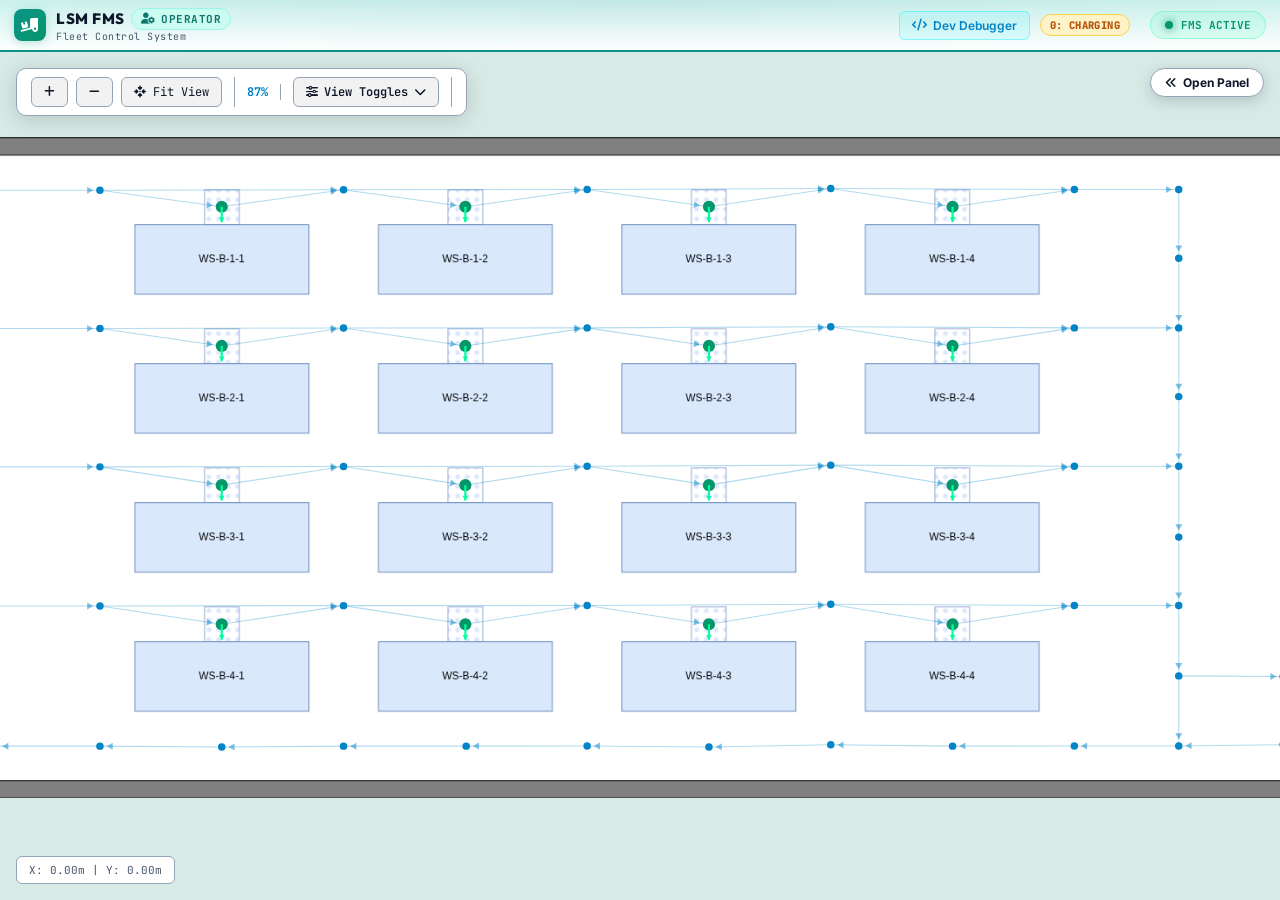
<file: lsm_ws/src/lsm_fms_web/web/index.html>
<!DOCTYPE html>
<html lang="ko" data-theme="light">
<head>
  <meta charset="UTF-8">
  <meta name="viewport" content="width=device-width, initial-scale=1.0">
  <meta http-equiv="Cache-Control" content="no-cache, no-store, must-revalidate">
  <title>LSM FMS Command Center | Topological Map & Calibration System</title>
  
  <!-- Fonts -->
  <link rel="preconnect" href="https://fonts.googleapis.com">
  <link rel="preconnect" href="https://fonts.gstatic.com" crossorigin>
  <link href="https://fonts.googleapis.com/css2?family=Inter:wght@400;500;600;700&family=JetBrains+Mono:wght@400;500;700;800&family=Outfit:wght@600;700;800;900&display=swap" rel="stylesheet">
  
  <!-- JS-YAML Parser (Local & Offline Capable) -->
  <script src="js/js-yaml.min.js"></script>
  <!-- FontAwesome Icons -->
  <link rel="stylesheet" href="https://cdnjs.cloudflare.com/ajax/libs/font-awesome/6.4.0/css/all.min.css">
  <!-- Stylesheet -->
  <link rel="stylesheet" href="css/style.css?v=1.1.0">
</head>
<body class="operator-mode">
  <div class="app-container operator-app">
    <!-- Header Navbar (Operator Mode: Teal Accent) -->
    <header class="navbar navbar-operator">
      <div class="brand">
        <div class="logo-icon"><i class="fa-solid fa-truck-ramp-box"></i></div>
        <div class="brand-info">
          <h1>
            LSM FMS
            <span class="mode-badge-operator"><i class="fa-solid fa-user-gear"></i> OPERATOR</span>
          </h1>
          <span class="subtitle">Fleet Control System</span>
        </div>
      </div>

      <div class="header-right">
        <!-- Developer View Button -->
        <a href="developer.html" target="_blank" class="dev-mode-btn" title="Open Developer Telemetry & Route Debugger">
          <i class="fa-solid fa-code"></i>
          <span>Dev Debugger</span>
        </a>

        <!-- Sidebar Collapse Toggle Button -->
        <button class="icon-action-btn sidebar-toggle-btn" id="btn-toggle-sidebar" title="Toggle Sidebar">
          <i class="fa-solid fa-angles-left" id="icon-sidebar"></i>
          <span id="label-sidebar">Open Panel</span>
        </button>

        <div class="header-status">
          <div class="fsm-badge state-0" id="op-header-fsm-badge">
            0: CHARGING
          </div>
          <div class="status-badge live">
            <span class="pulse-dot"></span> FMS ACTIVE
          </div>
        </div>
      </div>
    </header>

    <!-- Main View Area -->
    <main class="main-viewport">
      <!-- Left Side: Map & Graph Canvas -->
      <section class="canvas-section">
        <div class="canvas-toolbar">
          <div class="tool-group">
            <button id="btn-zoom-in" title="Zoom In"><i class="fa-solid fa-plus"></i></button>
            <button id="btn-zoom-out" title="Zoom Out"><i class="fa-solid fa-minus"></i></button>
            <button id="btn-reset-view" title="Reset View"><i class="fa-solid fa-arrows-to-dot"></i> Fit View</button>
          </div>
          <div class="tool-group">
            <span class="zoom-level-badge" id="zoom-level">100%</span>
          </div>
          <div class="tool-group">
            <button id="btn-toggle-options" class="btn-toggle-options" title="Toggle View Options">
              <i class="fa-solid fa-sliders"></i>
              <span>View Toggles</span>
              <i class="fa-solid fa-chevron-down" id="opt-chevron"></i>
            </button>
          </div>
          <div class="collapsible-options collapsed" id="collapsible-options">
            <label class="toggle-switch">
              <input type="checkbox" id="chk-show-edges" checked>
              <span class="switch-slider"></span>
              <span class="toggle-label">Edges</span>
            </label>
            <label class="toggle-switch">
              <input type="checkbox" id="chk-show-arrows" checked>
              <span class="switch-slider"></span>
              <span class="toggle-label">Arrows</span>
            </label>
            <label class="toggle-switch">
              <input type="checkbox" id="chk-show-labels" checked>
              <span class="switch-slider"></span>
              <span class="toggle-label">Labels</span>
            </label>
            <label class="toggle-switch">
              <input type="checkbox" id="chk-show-unconnected">
              <span class="switch-slider"></span>
              <span class="toggle-label">Unconnected</span>
            </label>
          </div>
        </div>

        <div class="canvas-wrapper" id="canvas-container">
          <canvas id="map-canvas"></canvas>
          <div class="canvas-overlay-coords" id="cursor-coords">X: 0.00m | Y: 0.00m</div>
        </div>
      </section>

      <!-- Right Side: Floating Overlay Control Panel & Inspector -->
      <aside class="sidebar floating-drawer collapsed" id="main-sidebar">
        <!-- Tab Controls -->
        <div class="sidebar-tabs">
          <button class="tab-btn active" data-tab="tab-telemetry"><i class="fa-solid fa-gauge-high"></i> Telemetry</button>
          <button class="tab-btn" data-tab="tab-inspector"><i class="fa-solid fa-list-check"></i> Inspector</button>
          <button class="sidebar-close-btn" id="btn-close-sidebar" title="Close Panel"><i class="fa-solid fa-xmark"></i></button>
        </div>

        <!-- Tab 1: Operator Live Telemetry Monitoring -->
        <div class="tab-content active" id="tab-telemetry">
          <div class="panel-card">
            <div class="panel-header">
              <h3><i class="fa-solid fa-robot"></i> lsm_bot_1 Live Monitoring</h3>
              <span class="robot-status-pill idle" id="op-robot-status">IDLE</span>
            </div>

            <div class="telemetry-grid">
              <div class="tel-card">
                <span class="tel-lbl">Position X</span>
                <span class="tel-val" id="tel-x">0.00 m</span>
              </div>
              <div class="tel-card">
                <span class="tel-lbl">Position Y</span>
                <span class="tel-val" id="tel-y">0.00 m</span>
              </div>
              <div class="tel-card">
                <span class="tel-lbl">Heading / Yaw</span>
                <span class="tel-val" id="tel-yaw">0.0 °</span>
              </div>
              <div class="tel-card">
                <span class="tel-lbl">Linear Speed</span>
                <span class="tel-val" id="tel-v">0.00 m/s</span>
              </div>
              <div class="tel-card">
                <span class="tel-lbl">Angular Speed</span>
                <span class="tel-val" id="tel-w">0.00 rad/s</span>
              </div>
              <div class="tel-card">
                <span class="tel-lbl">Battery Level</span>
                <span class="tel-val neon-green" id="tel-battery">100%</span>
              </div>
            </div>

            <div class="panel-header mt-12">
              <h4><i class="fa-solid fa-diagram-project"></i> 5-Stage Logistics FSM</h4>
              <span class="fsm-badge state-0" id="op-fsm-badge">0: CHARGING</span>
            </div>
            <div class="fsm-stepper" id="op-fsm-stepper">
              <div class="fsm-step active" data-state="0"><span>0</span>CHARGING</div>
              <div class="fsm-step" data-state="1"><span>1</span>UNLOADED</div>
              <div class="fsm-step" data-state="2"><span>2</span>LOADING</div>
              <div class="fsm-step" data-state="3"><span>3</span>LOADED</div>
              <div class="fsm-step" data-state="4"><span>4</span>UNLOADING</div>
            </div>
            <div class="fsm-task-row">
              <span class="lbl">Task ID:</span>
              <span class="val" id="op-task-id">NONE</span>
            </div>
            <div class="fsm-mission-inputs mt-8">
              <button class="btn-fsm-dispatch" id="op-btn-fsm-dispatch">
                <i class="fa-solid fa-play"></i> 물류 미션 시작 (A-4 → A-5)
              </button>
              <div class="fsm-trigger-row mt-8">
                <button class="btn-fsm-trigger load" id="op-btn-trigger-loaded">
                  <i class="fa-solid fa-box-open"></i> 적재 완료
                </button>
                <button class="btn-fsm-trigger unload" id="op-btn-trigger-unloaded">
                  <i class="fa-solid fa-dolly"></i> 하역 완료
                </button>
              </div>
            </div>

            <div class="panel-header mt-12">
              <h4><i class="fa-solid fa-chart-line"></i> AMCL Covariance (Uncertainty)</h4>
            </div>
            <div class="cov-grid">
              <div class="cov-item"><span>σx:</span> <span id="cov-x">0.002 m</span></div>
              <div class="cov-item"><span>σy:</span> <span id="cov-y">0.002 m</span></div>
              <div class="cov-item"><span>σyaw:</span> <span id="cov-yaw">0.01 rad</span></div>
            </div>
          </div>

          <!-- Data Source & Map Info -->
          <div class="panel-card mt-16">
            <div class="panel-header">
              <h3><i class="fa-solid fa-file-import"></i> Map Reference</h3>
            </div>
            <div class="file-info-box">
              <div class="info-row">
                <span class="key">Graph System:</span>
                <span class="val accent" id="yaml-filename">waypoints_graph.yaml</span>
              </div>
              <div class="info-row">
                <span class="key">Map Image:</span>
                <span class="val accent" id="map-filename">창고맵 (3160pt x 760pt)</span>
              </div>
            </div>
          </div>
        </div>

        <div class="tab-content" id="tab-inspector">
          <div class="panel-card">
            <div class="panel-header">
              <h3><i class="fa-solid fa-magnifying-glass"></i> Waypoint Inspector</h3>
            </div>
            <div class="search-box">
              <i class="fa-solid fa-search search-icon"></i>
              <input type="text" id="input-search-wp" placeholder="Search Waypoint ID or Type...">
            </div>

            <div class="filter-pills">
              <button class="pill active" data-filter="all">All (<span id="cnt-all">0</span>)</button>
              <button class="pill active" data-filter="workstation">WS (<span id="cnt-ws">0</span>)</button>
              <button class="pill active" data-filter="charger">Charger (<span id="cnt-charger">0</span>)</button>
              <button class="pill active" data-filter="node">Node (<span id="cnt-node">0</span>)</button>
            </div>

            <!-- Selected Node Inspector Detail -->
            <div class="inspector-detail" id="node-detail-box">
              <div class="empty-state">
                <i class="fa-solid fa-hand-pointer"></i>
                <p>Click any node on map to view detailed telemetry and docking pose</p>
              </div>
            </div>

            <!-- Waypoints List -->
            <div class="wp-list-container" id="wp-list"></div>
          </div>
        </div>
      </aside>
    </main>
  </div>

  <script src="js/app.js?v=1.1.0"></script>
</body>
</html>
</file>
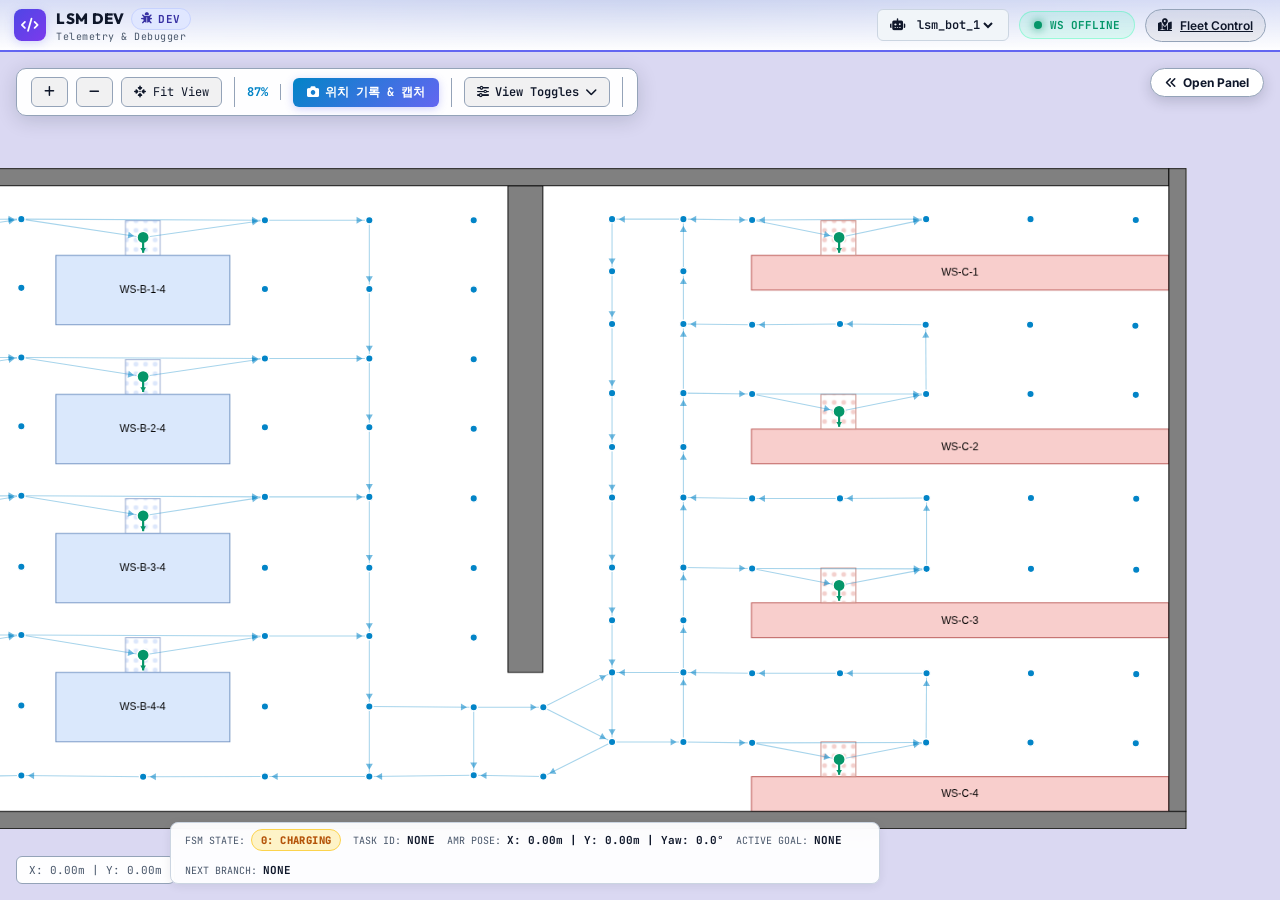
<file: lsm_ws/src/lsm_fms_web/web/developer.html>
<!DOCTYPE html>
<html lang="ko" data-theme="light">
<head>
  <meta charset="UTF-8">
  <meta name="viewport" content="width=device-width, initial-scale=1.0">
  <meta http-equiv="Cache-Control" content="no-cache, no-store, must-revalidate">
  <title>LSM FMS Developer Telemetry & Route Debugger</title>
  
  <!-- Fonts -->
  <link rel="preconnect" href="https://fonts.googleapis.com">
  <link rel="preconnect" href="https://fonts.gstatic.com" crossorigin>
  <link href="https://fonts.googleapis.com/css2?family=Inter:wght@400;500;600;700&family=JetBrains+Mono:wght@400;500;700;800&family=Outfit:wght@600;700;800;900&display=swap" rel="stylesheet">
  
  <!-- JS-YAML Parser (Local & Offline Capable) -->
  <script src="js/js-yaml.min.js"></script>
  <!-- FontAwesome Icons -->
  <link rel="stylesheet" href="https://cdnjs.cloudflare.com/ajax/libs/font-awesome/6.4.0/css/all.min.css">
  <!-- Stylesheets -->
  <link rel="stylesheet" href="css/style.css?v=1.1.0">
  <link rel="stylesheet" href="css/developer.css?v=1.1.0">
</head>
<body class="developer-mode">
  <div class="app-container developer-app">
    <!-- Header Navbar (Developer Mode: Indigo/Purple Accent) -->
    <header class="navbar navbar-developer">
      <div class="brand">
        <div class="logo-icon"><i class="fa-solid fa-code"></i></div>
        <div class="brand-info">
          <h1>
            LSM DEV
            <span class="mode-badge-developer"><i class="fa-solid fa-bug"></i> DEV</span>
          </h1>
          <span class="subtitle">Telemetry & Debugger</span>
        </div>
      </div>

      <div class="header-right">
        <!-- Robot Selector Dropdown -->
        <div class="dev-robot-select">
          <i class="fa-solid fa-robot"></i>
          <select id="select-active-robot">
            <option value="lsm_bot_1" selected>lsm_bot_1</option>
          </select>
        </div>

        <!-- WebSocket Status Indicator -->
        <div class="status-badge disconnected" id="ws-status-badge">
          <span class="pulse-dot" id="ws-pulse"></span> <span id="ws-status-text">WS OFFLINE</span>
        </div>

        <!-- Return to Fleet Control Button -->
        <a href="index.html" class="icon-action-btn" title="Back to Fleet Control Center">
          <i class="fa-solid fa-map-location-dot"></i>
          <span>Fleet Control</span>
        </a>

        <!-- Sidebar Toggle -->
        <button class="icon-action-btn sidebar-toggle-btn" id="btn-toggle-sidebar" title="Toggle Sidebar">
          <i class="fa-solid fa-angles-left" id="icon-sidebar"></i>
          <span id="label-sidebar">Open Panel</span>
        </button>
      </div>
    </header>

    <!-- Main Viewport -->
    <main class="main-viewport">
      <!-- Left: Graph & Telemetry Canvas -->
      <section class="canvas-section">
        <div class="canvas-toolbar">
          <div class="tool-group">
            <button id="btn-zoom-in" title="Zoom In"><i class="fa-solid fa-plus"></i></button>
            <button id="btn-zoom-out" title="Zoom Out"><i class="fa-solid fa-minus"></i></button>
            <button id="btn-reset-view" title="Reset View"><i class="fa-solid fa-arrows-to-dot"></i> Fit View</button>
          </div>
          <div class="tool-group">
            <span class="zoom-level-badge" id="zoom-level">100%</span>
          </div>
          <div class="tool-group">
            <button id="btn-quick-record-snap" class="btn-record-snap" title="Record Pose & Capture Canvas Snapshot">
              <i class="fa-solid fa-camera"></i>
              <span>위치 기록 & 캡처</span>
            </button>
          </div>
          <div class="tool-group">
            <button id="btn-toggle-options" class="btn-toggle-options" title="Toggle View Options">
              <i class="fa-solid fa-sliders"></i>
              <span>View Toggles</span>
              <i class="fa-solid fa-chevron-down" id="opt-chevron"></i>
            </button>
          </div>
          <div class="collapsible-options collapsed" id="collapsible-options">
            <label class="toggle-switch">
              <input type="checkbox" id="chk-show-edges" checked>
              <span class="switch-slider"></span>
              <span class="toggle-label">Edges</span>
            </label>
            <label class="toggle-switch">
              <input type="checkbox" id="chk-show-arrows" checked>
              <span class="switch-slider"></span>
              <span class="toggle-label">Arrows</span>
            </label>
            <label class="toggle-switch">
              <input type="checkbox" id="chk-show-labels">
              <span class="switch-slider"></span>
              <span class="toggle-label">Labels</span>
            </label>
            <label class="toggle-switch">
              <input type="checkbox" id="chk-show-branches" checked>
              <span class="switch-slider"></span>
              <span class="toggle-label">Branches</span>
            </label>
          </div>
        </div>

        <div class="canvas-wrapper" id="canvas-container">
          <canvas id="map-canvas"></canvas>
          <div class="canvas-overlay-coords" id="cursor-coords">X: 0.00m | Y: 0.00m</div>
          
          <!-- Developer Map HUD -->
          <div class="dev-hud-overlay">
            <div class="hud-item">
              <span class="hud-label">FSM STATE:</span>
              <span class="fsm-badge state-0" id="hud-fsm-badge">0: CHARGING</span>
            </div>
            <div class="hud-item">
              <span class="hud-label">TASK ID:</span>
              <span class="hud-value neon-purple" id="hud-task-id">NONE</span>
            </div>
            <div class="hud-item">
              <span class="hud-label">AMR POSE:</span>
              <span class="hud-value neon-cyan" id="hud-pose">X: 0.00m | Y: 0.00m | Yaw: 0.0°</span>
            </div>
            <div class="hud-item">
              <span class="hud-label">ACTIVE GOAL:</span>
              <span class="hud-value neon-green" id="hud-goal">NONE</span>
            </div>
            <div class="hud-item">
              <span class="hud-label">NEXT BRANCH:</span>
              <span class="hud-value neon-amber" id="hud-branch">NONE</span>
            </div>
          </div>
        </div>
      </section>

      <!-- Right: Developer Control Sidebar -->
      <aside class="sidebar floating-drawer collapsed" id="main-sidebar">
        <!-- Sidebar Tabs -->
        <div class="sidebar-tabs">
          <button class="tab-btn active" data-tab="tab-telemetry" title="Telemetry"><i class="fa-solid fa-gauge-high"></i> Telemetry</button>
          <button class="tab-btn" data-tab="tab-recorder" title="Position Recorder & Debugger"><i class="fa-solid fa-camera"></i> Record</button>
          <button class="tab-btn" data-tab="tab-calibration" title="Calibration"><i class="fa-solid fa-sliders"></i> Calib</button>
          <button class="tab-btn" data-tab="tab-planner" title="Route Planner"><i class="fa-solid fa-route"></i> Route</button>
          <button class="tab-btn" data-tab="tab-nav2" title="Nav2 BT Navigator"><i class="fa-solid fa-compass"></i> Nav2</button>
          <button class="tab-btn" data-tab="tab-logs" title="WebSocket Live Logs"><i class="fa-solid fa-terminal"></i> Logs</button>
          <button class="sidebar-close-btn" id="btn-close-sidebar" title="Close Panel"><i class="fa-solid fa-xmark"></i></button>
        </div>

        <!-- Tab 1: AMR Telemetry & State -->
        <div class="tab-content active" id="tab-telemetry">
          <div class="panel-card">
            <div class="panel-header">
              <h3><i class="fa-solid fa-robot"></i> lsm_bot_1 Live State</h3>
              <span class="robot-status-pill idle" id="dev-robot-status">IDLE</span>
            </div>

            <div class="telemetry-grid">
              <div class="tel-card">
                <span class="tel-lbl">Position X</span>
                <span class="tel-val" id="tel-x">0.00 m</span>
              </div>
              <div class="tel-card">
                <span class="tel-lbl">Position Y</span>
                <span class="tel-val" id="tel-y">0.00 m</span>
              </div>
              <div class="tel-card">
                <span class="tel-lbl">Heading / Yaw</span>
                <span class="tel-val" id="tel-yaw">0.0 °</span>
              </div>
              <div class="tel-card">
                <span class="tel-lbl">Linear Speed</span>
                <span class="tel-val" id="tel-v">0.00 m/s</span>
              </div>
              <div class="tel-card">
                <span class="tel-lbl">Angular Speed</span>
                <span class="tel-val" id="tel-w">0.00 rad/s</span>
              </div>
              <div class="tel-card">
                <span class="tel-lbl">Battery Level</span>
                <span class="tel-val neon-green" id="tel-battery">100%</span>
              </div>
            </div>

            <div class="panel-header mt-12">
              <h4><i class="fa-solid fa-diagram-project"></i> 5-Stage Logistics FSM</h4>
              <span class="fsm-badge state-0" id="tel-fsm-badge">0: CHARGING</span>
            </div>
            <div class="fsm-stepper" id="tel-fsm-stepper">
              <div class="fsm-step active" data-state="0"><span>0</span>CHARGING</div>
              <div class="fsm-step" data-state="1"><span>1</span>UNLOADED</div>
              <div class="fsm-step" data-state="2"><span>2</span>LOADING</div>
              <div class="fsm-step" data-state="3"><span>3</span>LOADED</div>
              <div class="fsm-step" data-state="4"><span>4</span>UNLOADING</div>
            </div>
            <div class="fsm-task-row">
              <span class="lbl">Task ID:</span>
              <span class="val" id="tel-task-id">NONE</span>
            </div>

            <div class="panel-header mt-12">
              <h4><i class="fa-solid fa-chart-line"></i> AMCL Covariance (Uncertainty)</h4>
            </div>
            <div class="cov-grid">
              <div class="cov-item"><span>σx:</span> <span id="cov-x">0.002 m</span></div>
              <div class="cov-item"><span>σy:</span> <span id="cov-y">0.002 m</span></div>
              <div class="cov-item"><span>σyaw:</span> <span id="cov-yaw">0.01 rad</span></div>
            </div>
          </div>
        </div>

        <!-- Tab: Position Recorder & Debugger -->
        <div class="tab-content" id="tab-recorder">
          <div class="panel-card">
            <div class="panel-header">
              <h3><i class="fa-solid fa-camera"></i> 위치 기록 & 디버깅 Snapshots</h3>
              <button class="btn-xs btn-outline" id="btn-clear-snapshots"><i class="fa-solid fa-trash"></i> Clear</button>
            </div>
            <p class="panel-desc">현재 모니터링 로봇 좌표, Gazebo 좌표, 맵 캔버스 화면 캡처를 기록하여 오차(Offset)를 비교 및 보정합니다.</p>

            <button class="btn-primary btn-record-action mt-8" id="btn-trigger-record-snap">
              <i class="fa-solid fa-camera"></i> 📸 위치 기록 & 캔버스 캡처 저장
            </button>

            <!-- Active Pose & Delta Summary Card -->
            <div class="pose-delta-box mt-12">
              <div class="delta-row">
                <span class="lbl">ROS Map Pose:</span>
                <span class="val neon-cyan" id="rec-ros-pose">X: 0.00m | Y: 0.00m | Yaw: 0.0°</span>
              </div>
              <div class="delta-row">
                <span class="lbl">Gazebo Sim Pose:</span>
                <span class="val neon-amber" id="rec-gz-pose">X: 0.00m | Y: 0.00m | Yaw: 0.0°</span>
              </div>
              <div class="delta-row">
                <span class="lbl">GZ ↔ ROS Offset (Δ):</span>
                <span class="val neon-green" id="rec-delta-offset">ΔX: 0.000m | ΔY: 0.000m</span>
              </div>
              <label class="toggle-switch mt-8">
                <input type="checkbox" id="chk-use-gz-truth">
                <span class="switch-slider"></span>
                <span class="toggle-label">🎯 Gazebo Ground-Truth (트루값) 위치 우선 맵핑</span>
              </label>
              <label class="toggle-switch mt-4">
                <input type="checkbox" id="chk-invert-heading">
                <span class="switch-slider"></span>
                <span class="toggle-label">🔄 로봇 앞/뒤 진행 방향 180° 반전</span>
              </label>
              <div class="action-buttons mt-8">
                <button class="btn-secondary btn-apply-delta" id="btn-apply-delta-to-calib">
                  <i class="fa-solid fa-wand-magic-sparkles"></i> 오프셋 보정 반영
                </button>
                <button class="btn-secondary btn-accent-amber" id="btn-reset-to-charger" title="AMCL 초기 위치를 wp-charge-1로 설정">
                  <i class="fa-solid fa-bolt"></i> wp-charge-1로 초기화
                </button>
              </div>
            </div>

            <!-- Recorded Snapshots List -->
            <div class="panel-header mt-12">
              <h4><i class="fa-solid fa-list-check"></i> 저장된 디버깅 캡처 목록 (<span id="snap-count">0</span>)</h4>
              <button class="btn-xs btn-outline" id="btn-export-snapshots"><i class="fa-solid fa-download"></i> 내보내기</button>
            </div>
            <div class="snapshots-list mt-8" id="snapshots-list">
              <div class="empty-state-sm">
                <p>기록된 캡처가 없습니다. 위 [위치 기록 & 캔버스 캡처 저장] 버튼을 클릭하세요.</p>
              </div>
            </div>
          </div>
        </div>

        <!-- Tab 2: Calibration Fine Tuning -->
        <div class="tab-content" id="tab-calibration">
          <div class="panel-card">
            <div class="panel-header">
              <h3><i class="fa-solid fa-compass-drafting"></i> Map-Graph Fine Tuning</h3>
              <button class="btn-xs btn-outline" id="btn-reset-calibration"><i class="fa-solid fa-rotate-left"></i> Reset</button>
            </div>
            <p class="panel-desc">창고 맵 이미지와 웨이포인트 그래프 좌표의 싱크(Offset, Scale, Yaw)를 실시간 보정합니다.</p>

            <button class="btn-auto-fit" id="btn-auto-fit">
              <i class="fa-solid fa-wand-magic-sparkles"></i> Reset Calibration (0, 0)
            </button>

            <div class="control-group">
              <div class="control-label">
                <span>Offset X (Offset Meter)</span>
                <input type="number" id="num-offset-x" step="0.01" value="0">
              </div>
              <input type="range" id="rng-offset-x" min="-40" max="40" step="0.01" value="0">
            </div>

            <div class="control-group">
              <div class="control-label">
                <span>Offset Y (Offset Meter)</span>
                <input type="number" id="num-offset-y" step="0.01" value="0">
              </div>
              <input type="range" id="rng-offset-y" min="-40" max="40" step="0.01" value="0">
            </div>

            <div class="control-group">
              <div class="control-label">
                <span>Scale Factor</span>
                <input type="number" id="num-scale" step="0.01" value="1.0">
              </div>
              <input type="range" id="rng-scale" min="0.1" max="5.0" step="0.01" value="1.0">
            </div>

            <div class="control-group">
              <div class="control-label">
                <span>Rotation / Yaw (Deg)</span>
                <input type="number" id="num-yaw" step="0.1" value="0">
              </div>
              <input type="range" id="rng-yaw" min="-180" max="180" step="0.5" value="0">
            </div>

            <div class="action-buttons">
              <button class="btn-primary" id="btn-save-calibration"><i class="fa-solid fa-floppy-disk"></i> Save Calibration</button>
              <button class="btn-secondary" id="btn-export-config"><i class="fa-solid fa-download"></i> Export Config</button>
            </div>
          </div>
        </div>

        <!-- Tab 3: Topological Route Planner & Scenario Control -->
        <div class="tab-content" id="tab-planner">
          <!-- Section 0: 5-Stage Logistics FSM Mission & Trigger Controls -->
          <div class="panel-card fsm-control-card">
            <div class="panel-header">
              <h3><i class="fa-solid fa-cubes"></i> 5단계 물류 FSM 관제</h3>
              <span class="fsm-badge state-0" id="planner-fsm-badge">0: CHARGING</span>
            </div>
            <div class="fsm-stepper" id="planner-fsm-stepper">
              <div class="fsm-step active" data-state="0"><span>0</span>CHARGING</div>
              <div class="fsm-step" data-state="1"><span>1</span>UNLOADED</div>
              <div class="fsm-step" data-state="2"><span>2</span>LOADING</div>
              <div class="fsm-step" data-state="3"><span>3</span>LOADED</div>
              <div class="fsm-step" data-state="4"><span>4</span>UNLOADING</div>
            </div>
            <div class="fsm-task-row mt-8">
              <span class="lbl">Active Task ID:</span>
              <span class="val neon-purple" id="planner-task-id">NONE</span>
            </div>
            <div class="fsm-mission-inputs mt-8">
              <div class="fsm-select-pair">
                <div>
                  <label class="input-lbl">픽업 작업장 (Pickup):</label>
                  <select id="select-fsm-pickup" class="scenario-select">
                    <option value="wp-ws-a-4" selected>wp-ws-a-4 (A-4)</option>
                    <option value="wp-ws-a-1">wp-ws-a-1 (A-1)</option>
                    <option value="wp-ws-a-2">wp-ws-a-2 (A-2)</option>
                    <option value="wp-ws-a-5">wp-ws-a-5 (A-5)</option>
                    <option value="wp-ws-a-6">wp-ws-a-6 (A-6)</option>
                  </select>
                </div>
                <div>
                  <label class="input-lbl">하역 작업장 (Delivery):</label>
                  <select id="select-fsm-delivery" class="scenario-select">
                    <option value="wp-ws-a-5" selected>wp-ws-a-5 (A-5)</option>
                    <option value="wp-ws-a-2">wp-ws-a-2 (A-2)</option>
                    <option value="wp-ws-a-3">wp-ws-a-3 (A-3)</option>
                    <option value="wp-ws-a-4">wp-ws-a-4 (A-4)</option>
                    <option value="wp-ws-a-6">wp-ws-a-6 (A-6)</option>
                  </select>
                </div>
              </div>
              <button class="btn-fsm-dispatch mt-8" id="btn-fsm-dispatch-mission">
                <i class="fa-solid fa-play"></i> 5단계 E2E 물류 미션 시작 (DispatchTask)
              </button>
              <div class="fsm-trigger-row mt-8">
                <button class="btn-fsm-trigger load" id="btn-fsm-trigger-loaded">
                  <i class="fa-solid fa-box-open"></i> 적재 완료 (CARGO_LOADED)
                </button>
                <button class="btn-fsm-trigger unload" id="btn-fsm-trigger-unloaded">
                  <i class="fa-solid fa-dolly"></i> 하역 완료 (CARGO_UNLOADED)
                </button>
              </div>
            </div>
          </div>

          <!-- Section 1: Quick Scenario Dispatch -->
          <div class="panel-card scenario-dispatch-card mt-12">
            <div class="panel-header">
              <h3><i class="fa-solid fa-bolt-lightning"></i> 시나리오 주행 (Scenario Call)</h3>
              <span class="badge-scenario-mode">AUTO FMS</span>
            </div>
            <p class="panel-desc">작업대(WS) 호출 시 AMR이 현재 위치에서 A* 최단 경로로 순차 웨이포인트 주행합니다.</p>

            <div class="scenario-input-group mt-8">
              <label class="input-lbl"><i class="fa-solid fa-location-dot"></i> 목표 스테이션 선택:</label>
              <div class="select-dispatch-row">
                <select id="select-scenario-target-wp" class="scenario-select"></select>
                <button class="btn-scenario-dispatch" id="btn-dispatch-custom-scenario">
                  <i class="fa-solid fa-paper-plane"></i> 주행 시작
                </button>
              </div>
            </div>

            <div class="scenario-quick-grid mt-12">
              <span class="quick-grid-title"><i class="fa-solid fa-list-check"></i> Quick Shortcut Buttons:</span>
              <div class="grid-buttons-wrap mt-4">
                <button class="btn-shortcut ws-a" id="btn-call-ws-a1"><i class="fa-solid fa-industry"></i> WS A-1</button>
                <button class="btn-shortcut ws-a" id="btn-call-ws-a2"><i class="fa-solid fa-industry"></i> WS A-2</button>
                <button class="btn-shortcut ws-a" id="btn-call-ws-a3"><i class="fa-solid fa-industry"></i> WS A-3</button>
                <button class="btn-shortcut ws-a" id="btn-call-ws-a4"><i class="fa-solid fa-industry"></i> WS A-4</button>
                <button class="btn-shortcut ws-a" id="btn-call-ws-a5"><i class="fa-solid fa-industry"></i> WS A-5</button>
                <button class="btn-shortcut ws-a" id="btn-call-ws-a6"><i class="fa-solid fa-industry"></i> WS A-6</button>
                <button class="btn-shortcut charger-btn" id="btn-call-charger"><i class="fa-solid fa-bolt"></i> ⚡ 충전소 복귀 (wp-charge-1)</button>
              </div>
            </div>
          </div>

          <!-- Section 1-2: Real-Time Scenario Telemetry & Verification Debugger Card -->
          <div class="panel-card scenario-debug-card mt-12">
            <div class="panel-header">
              <h3><i class="fa-solid fa-microscope"></i> 시나리오 실시간 디버거 & 정밀도 검증</h3>
              <span id="badge-debug-status" class="badge-debug-status idle">IDLE</span>
            </div>
            <p class="panel-desc">Quick Shortcut 주행 시 목표 웨이포인트와 로봇 실시간 좌표의 오차(Δ) 및 도달 정밀도를 실시간 검증합니다.</p>

            <!-- Real-Time Delta Metrics Table -->
            <div class="debug-table-wrap mt-8">
              <table class="debug-metrics-table">
                <thead>
                  <tr>
                    <th>파라미터</th>
                    <th>목표 (Target)</th>
                    <th>로봇 (Live)</th>
                    <th>오차 (Delta Error)</th>
                    <th>판정 (Status)</th>
                  </tr>
                </thead>
                <tbody>
                  <tr>
                    <td><i class="fa-solid fa-arrows-left-right"></i> Target Waypoint</td>
                    <td id="dbg-target-id" class="val-bold">-</td>
                    <td id="dbg-current-id" class="val-bold">-</td>
                    <td id="dbg-step-progress">Step 0 / 0</td>
                    <td><span id="dbg-step-badge" class="pass-tag warn">READY</span></td>
                  </tr>
                  <tr>
                    <td><i class="fa-solid fa-ruler-horizontal"></i> X Position</td>
                    <td id="dbg-target-x">0.00 m</td>
                    <td id="dbg-robot-x">0.00 m</td>
                    <td id="dbg-delta-x">0.00 m</td>
                    <td><span id="dbg-pass-x" class="pass-tag pass">PASS</span></td>
                  </tr>
                  <tr>
                    <td><i class="fa-solid fa-ruler-vertical"></i> Y Position</td>
                    <td id="dbg-target-y">0.00 m</td>
                    <td id="dbg-robot-y">0.00 m</td>
                    <td id="dbg-delta-y">0.00 m</td>
                    <td><span id="dbg-pass-y" class="pass-tag pass">PASS</span></td>
                  </tr>
                  <tr>
                    <td><i class="fa-solid fa-bullseye"></i> Distance Error</td>
                    <td>0.00 m</td>
                    <td id="dbg-robot-dist-live">0.00 m</td>
                    <td id="dbg-dist-error" class="val-highlight">0.00 m</td>
                    <td><span id="dbg-pass-dist" class="pass-tag pass">PASS (&lt;0.45m)</span></td>
                  </tr>
                  <tr>
                    <td><i class="fa-solid fa-compass"></i> Heading Angle (Yaw)</td>
                    <td id="dbg-target-yaw">0.0 °</td>
                    <td id="dbg-robot-yaw">0.0 °</td>
                    <td id="dbg-delta-yaw">0.0 °</td>
                    <td><span id="dbg-pass-yaw" class="pass-tag pass">PASS (&lt;5.0°)</span></td>
                  </tr>
                </tbody>
              </table>
            </div>

            <!-- Real-Time Verification Console Terminal -->
            <div class="debug-terminal-wrap mt-8">
              <div class="terminal-bar">
                <span><i class="fa-solid fa-terminal"></i> Live Verification Log Terminal</span>
                <button id="btn-clear-debug-log" class="btn-xs btn-outline"><i class="fa-solid fa-trash"></i> Clear</button>
              </div>
              <div id="debug-log-console" class="terminal-console-body">
                <div class="log-entry system">[SYSTEM] Scenario Telemetry Debugger & Verification Node Ready.</div>
              </div>
            </div>
          </div>

          <!-- Section 2: Manual A* Route Builder -->
          <div class="panel-card mt-12">
            <div class="panel-header">
              <h3><i class="fa-solid fa-route"></i> 수동 경로 계산 (A* Route Builder)</h3>
            </div>

            <div class="route-dispatch-form mt-8">
              <div class="form-row">
                <div class="row-label-wrap">
                  <label><i class="fa-solid fa-play"></i> 출발점 (Start Waypoint):</label>
                  <button class="btn-xs btn-outline" id="btn-set-start-bot" title="Set to robot pose"><i class="fa-solid fa-location-crosshairs"></i> 로봇 위치</button>
                </div>
                <select id="select-start-wp"></select>
              </div>

              <div class="form-row mt-8">
                <label><i class="fa-solid fa-flag-checkered"></i> 도착점 (Target Waypoint):</label>
                <select id="select-goal-wp"></select>
              </div>

              <div class="dispatch-actions mt-12">
                <button class="btn-primary" id="btn-plan-route"><i class="fa-solid fa-calculator"></i> A* 경로 연산</button>
                <button class="btn-secondary btn-accent-green" id="btn-dispatch-route"><i class="fa-solid fa-paper-plane"></i> 주행 명령 하달</button>
              </div>
            </div>
          </div>

          <!-- Section 3: Route Summary & Branch Decision Inspector -->
          <div class="panel-card mt-12">
            <div class="panel-header">
              <h3><i class="fa-solid fa-chart-pie"></i> A* 경로 분석 & 분기점 인스펙터</h3>
            </div>

            <div class="route-summary-box mt-8" id="route-summary-box">
              <div class="summary-header">
                <span class="route-title">A* PATH DISTANCE</span>
                <span class="route-dist neon-cyan" id="route-total-dist">0.00 m</span>
              </div>
              <div class="summary-details">
                <span>총 노드 수: <strong id="route-wp-count">0개</strong></span>
                <span>예상 시간: <strong id="route-est-time">0초</strong></span>
              </div>
            </div>

            <!-- Decision Branch Inspector -->
            <div class="branch-inspector-card mt-8">
              <div class="panel-header-sm">
                <span class="lbl-sm"><i class="fa-solid fa-code-fork"></i> 다음 분기점 판단 (Next Branch Choice):</span>
              </div>
              <div id="branch-decision-box" class="mt-4">
                <div class="empty-state-sm">
                  <p>활성화된 경로가 없습니다. 시나리오 주행을 시작하세요.</p>
                </div>
              </div>
            </div>
          </div>

          <!-- Section 4: Waypoint Step Queue -->
          <div class="panel-card mt-12">
            <div class="panel-header">
              <h3><i class="fa-solid fa-list-ol"></i> 순차 주행 웨이포인트 큐 Sequence</h3>
            </div>
            <div class="route-queue-list mt-8" id="route-queue-list">
              <div class="empty-state-sm">
                <p>대기 중인 경로 순서가 없습니다.</p>
              </div>
            </div>
          </div>
        </div>

        <!-- Tab 3: Nav2 BT & Goal Handle Monitor -->
        <div class="tab-content" id="tab-nav2">
          <div class="panel-card">
            <div class="panel-header">
              <h3><i class="fa-solid fa-compass"></i> Nav2 Behavior Tree Monitor</h3>
            </div>

            <div class="nav2-status-card">
              <div class="nav2-row">
                <span class="lbl">Action Server State:</span>
                <span class="val badge-state" id="nav2-action-state">IDLE</span>
              </div>
              <div class="nav2-row">
                <span class="lbl">Goal Handle ID:</span>
                <span class="val mono" id="nav2-goal-id">N/A</span>
              </div>
              <div class="nav2-row">
                <span class="lbl">Active BT Node:</span>
                <span class="val neon-cyan" id="nav2-bt-node">FollowPath (Topological)</span>
              </div>
              <div class="nav2-row">
                <span class="lbl">Recovery Status:</span>
                <span class="val neon-green" id="nav2-recovery-status">NORMAL</span>
              </div>
            </div>
          </div>
        </div>

        <!-- Tab 4: Raw WebSocket Telemetry Logs -->
        <div class="tab-content" id="tab-logs">
          <div class="panel-card">
            <div class="panel-header">
              <h3><i class="fa-solid fa-terminal"></i> WebSocket Event Stream</h3>
              <div class="log-controls">
                <button class="btn-xs btn-outline" id="btn-pause-log"><i class="fa-solid fa-pause"></i> Pause</button>
                <button class="btn-xs btn-outline" id="btn-clear-log"><i class="fa-solid fa-trash"></i> Clear</button>
              </div>
            </div>

            <div class="log-console-wrapper">
              <div class="log-console" id="ws-log-console">
                <div class="log-entry system">[SYSTEM] Developer Telemetry Log initialized.</div>
              </div>
            </div>
          </div>
        </div>
      </aside>
    </main>
  </div>

  <script src="js/developer.js?v=1.1.0"></script>
</body>
</html>
</file>
<file: lsm_ws/src/lsm_fms_web/web/css/style.css>
:root, :root[data-theme="light"], :root[data-theme="dark"] {
  --bg-void: #cbd5e1;
  --bg-surface: rgba(255, 255, 255, 0.96);
  --bg-card: #ffffff;
  --bg-card-hover: #f1f5f9;
  --border-color: #94a3b8;
  --border-active: #0284c7;
  
  --text-main: #0f172a;
  --text-muted: #475569;
  --text-sub: #334155;
  
  --neon-cyan: #0284c7;
  --neon-green: #059669;
  --neon-amber: #d97706;
  --neon-red: #dc2626;
  --neon-purple: #7c3aed;
  
  --shadow-glow: 0 4px 20px rgba(15, 23, 42, 0.16);
  --canvas-bg: #cbd5e1;
  --glass-blur: blur(16px);
}

* {
  box-sizing: border-box;
  margin: 0;
  padding: 0;
  user-select: none;
}

body {
  background-color: var(--bg-void);
  color: var(--text-main);
  font-family: 'Inter', system-ui, -apple-system, sans-serif;
  overflow: hidden;
  height: 100vh;
  width: 100vw;
  transition: background-color 0.3s ease, color 0.3s ease;
}

/* App Container */
.app-container {
  display: flex;
  flex-direction: column;
  height: 100vh;
  width: 100vw;
  background: var(--bg-void);
}

/* Distinct Soft Background Color Tinting for Operator vs Developer Monitoring */
.app-container.operator-app {
  background: radial-gradient(circle at 50% 0%, rgba(13, 148, 136, 0.15) 0%, rgba(204, 235, 230, 0.8) 70%), #cbd5e1 !important;
}
.app-container.operator-app .canvas-section {
  background-color: #d8eae5 !important;
}

.app-container.developer-app {
  background: radial-gradient(circle at 50% 0%, rgba(99, 102, 241, 0.15) 0%, rgba(216, 218, 245, 0.8) 70%), #cbd5e1 !important;
}
.app-container.developer-app .canvas-section {
  background-color: #dad8f2 !important;
}

/* Navbar Header */
.navbar {
  height: 52px;
  background: var(--bg-surface);
  backdrop-filter: var(--glass-blur);
  border-bottom: 1px solid var(--border-color);
  display: flex;
  align-items: center;
  justify-content: space-between;
  padding: 0 14px;
  z-index: 100;
  transition: background 0.3s ease, border-color 0.3s ease;
  white-space: nowrap;
}

.brand {
  display: flex;
  align-items: center;
  gap: 10px;
  white-space: nowrap;
}

.logo-icon {
  width: 32px;
  height: 32px;
  background: linear-gradient(135deg, var(--neon-cyan), var(--neon-purple));
  border-radius: 8px;
  display: flex;
  align-items: center;
  justify-content: center;
  font-family: 'Outfit', sans-serif;
  font-weight: 900;
  font-size: 14px;
  color: #fff;
  box-shadow: 0 0 12px rgba(0, 243, 255, 0.3);
}

.brand-info h1 {
  font-family: 'Outfit', sans-serif;
  font-size: 15px;
  font-weight: 800;
  letter-spacing: 0.5px;
  color: var(--text-main);
  display: flex;
  align-items: center;
  gap: 6px;
  white-space: nowrap;
}

.version-tag {
  font-family: 'JetBrains Mono', monospace;
  font-size: 10px;
  padding: 2px 5px;
  border-radius: 5px;
  background: rgba(0, 243, 255, 0.15);
  color: var(--neon-cyan);
  border: 1px solid rgba(0, 243, 255, 0.3);
}

.brand-info .subtitle {
  font-family: 'JetBrains Mono', monospace;
  font-size: 10px;
  color: var(--text-muted);
  letter-spacing: 0.5px;
  display: block;
  white-space: nowrap;
}

/* Header Telemetry & Actions */
.header-right {
  display: flex;
  align-items: center;
  gap: 10px;
  white-space: nowrap;
}

/* Header Distinct Color-Coding for Operator vs Developer Monitoring */
.navbar-operator {
  border-bottom: 2px solid #0d9488 !important;
  background: linear-gradient(180deg, rgba(204, 251, 241, 0.6) 0%, rgba(255, 255, 255, 0.98) 100%) !important;
}
.navbar-operator .logo-icon {
  background: linear-gradient(135deg, #0d9488, #059669) !important;
  box-shadow: 0 2px 10px rgba(13, 148, 136, 0.25) !important;
}
.mode-badge-operator {
  font-family: 'JetBrains Mono', monospace;
  font-size: 11px;
  font-weight: 700;
  padding: 3px 9px;
  border-radius: 20px;
  background: #ccfbf1;
  color: #0f766e;
  border: 1px solid #99f6e4;
  display: inline-flex;
  align-items: center;
  gap: 6px;
}

.navbar-developer {
  border-bottom: 2px solid #6366f1 !important;
  background: linear-gradient(180deg, rgba(224, 231, 255, 0.45) 0%, rgba(255, 255, 255, 0.98) 100%) !important;
}
.navbar-developer .logo-icon {
  background: linear-gradient(135deg, #4f46e5, #7c3aed) !important;
  box-shadow: 0 2px 10px rgba(99, 102, 241, 0.25) !important;
}
.mode-badge-developer {
  font-family: 'JetBrains Mono', monospace;
  font-size: 11px;
  font-weight: 700;
  padding: 3px 9px;
  border-radius: 20px;
  background: #e0e7ff;
  color: #3730a3;
  border: 1px solid #c7d2fe;
  display: inline-flex;
  align-items: center;
  gap: 6px;
}

.theme-toggle-btn, .icon-action-btn {
  background: rgba(0, 0, 0, 0.05);
  border: 1px solid var(--border-color);
  color: var(--text-main);
  padding: 8px 14px;
  border-radius: 20px;
  cursor: pointer;
  font-family: 'Inter', sans-serif;
  font-size: 12px;
  font-weight: 600;
  display: flex;
  align-items: center;
  gap: 8px;
  transition: all 0.2s ease;
}

.icon-action-btn {
  padding: 8px 12px;
}

:root[data-theme="dark"] .theme-toggle-btn, :root[data-theme="dark"] .icon-action-btn {
  background: rgba(255, 255, 255, 0.08);
}

.theme-toggle-btn:hover, .icon-action-btn:hover {
  border-color: var(--neon-cyan);
  color: var(--neon-cyan);
}

.header-status {
  display: flex;
  align-items: center;
  gap: 20px;
}

.status-badge {
  display: flex;
  align-items: center;
  gap: 8px;
  padding: 6px 14px;
  background: rgba(0, 255, 157, 0.1);
  border: 1px solid rgba(0, 255, 157, 0.3);
  border-radius: 20px;
  font-family: 'JetBrains Mono', monospace;
  font-size: 11px;
  font-weight: 700;
  color: var(--neon-green);
}

.edges-list {
  display: flex;
  flex-wrap: wrap;
  gap: 4px;
  margin-top: 4px;
}

.edge-chip {
  font-size: 10px;
  padding: 2px 6px;
  background: rgba(0, 243, 255, 0.1);
  border: 1px solid var(--border-color);
  border-radius: 4px;
  font-family: 'JetBrains Mono', monospace;
  color: var(--text-main);
}

.btn-copy-node-action {
  width: 100%;
  margin-top: 10px;
  padding: 8px 12px;
  background: rgba(2, 132, 199, 0.15);
  border: 1px solid rgba(56, 189, 248, 0.4);
  color: #38bdf8;
  border-radius: 6px;
  font-family: 'JetBrains Mono', monospace;
  font-size: 11px;
  font-weight: 600;
  cursor: pointer;
  display: flex;
  align-items: center;
  justify-content: center;
  gap: 6px;
  transition: all 0.2s ease;
}

.btn-copy-node-action:hover {
  background: rgba(2, 132, 199, 0.35);
  border-color: #38bdf8;
  color: #ffffff;
  box-shadow: 0 0 10px rgba(56, 189, 248, 0.3);
}

.pulse-dot {
  width: 8px;
  height: 8px;
  background-color: var(--neon-green);
  border-radius: 50%;
  box-shadow: 0 0 10px var(--neon-green);
  animation: pulse 1.8s infinite;
}

@keyframes pulse {
  0% { transform: scale(0.95); opacity: 1; }
  50% { transform: scale(1.3); opacity: 0.5; }
  100% { transform: scale(0.95); opacity: 1; }
}

.telemetry {
  display: flex;
  flex-direction: column;
  align-items: flex-end;
}

.telemetry .label {
  font-family: 'JetBrains Mono', monospace;
  font-size: 9px;
  color: var(--text-muted);
}

.telemetry .value {
  font-family: 'JetBrains Mono', monospace;
  font-size: 15px;
  font-weight: 800;
}

.telemetry .value.cyan { color: var(--neon-cyan); }
.telemetry .value.green { color: var(--neon-green); }
.telemetry .value.amber { color: var(--neon-amber); }

/* Main Layout */
.main-viewport {
  flex: 1;
  display: flex;
  overflow: hidden;
  position: relative;
  width: 100%;
  height: calc(100vh - 64px);
  contain: layout size;
}

/* Left Canvas Area (Always Full Width & Independent) */
.canvas-section {
  position: absolute;
  inset: 0;
  width: 100%;
  height: 100%;
  display: flex;
  flex-direction: column;
  background-color: var(--canvas-bg);
  overflow: hidden;
  contain: strict;
  transition: background-color 0.3s ease;
}

.canvas-toolbar {
  position: absolute;
  top: 16px;
  left: 16px;
  z-index: 10;
  display: flex;
  align-items: center;
  gap: 12px;
  background: var(--bg-surface);
  backdrop-filter: var(--glass-blur);
  border: 1px solid var(--border-color);
  padding: 8px 14px;
  border-radius: 10px;
  box-shadow: var(--shadow-glow);
}

.tool-group {
  display: flex;
  align-items: center;
  gap: 8px;
  border-right: 1px solid var(--border-color);
  padding-right: 12px;
}

.tool-group:last-child {
  border-right: none;
  padding-right: 0;
}

.tool-group button {
  background: rgba(0, 0, 0, 0.05);
  border: 1px solid var(--border-color);
  color: var(--text-main);
  padding: 6px 12px;
  border-radius: 6px;
  cursor: pointer;
  font-family: 'JetBrains Mono', monospace;
  font-size: 12px;
  transition: all 0.2s;
}

:root[data-theme="dark"] .tool-group button {
  background: rgba(255, 255, 255, 0.05);
}

.tool-group button:hover {
  background: rgba(0, 243, 255, 0.15);
  border-color: var(--neon-cyan);
  color: var(--neon-cyan);
}

.zoom-level-badge {
  font-family: 'JetBrains Mono', monospace;
  font-size: 12px;
  font-weight: 700;
  color: var(--neon-cyan);
}

.btn-toggle-options {
  background: rgba(0, 0, 0, 0.05);
  border: 1px solid var(--border-color);
  color: var(--text-main);
  padding: 5px 10px;
  border-radius: 6px;
  cursor: pointer;
  font-family: 'Inter', sans-serif;
  font-size: 11px;
  font-weight: 600;
  display: flex;
  align-items: center;
  gap: 6px;
  transition: all 0.2s ease;
}

.btn-toggle-options:hover {
  background: rgba(2, 132, 199, 0.15);
  border-color: var(--neon-cyan);
  color: var(--neon-cyan);
}

.collapsible-options {
  display: flex;
  align-items: center;
  gap: 12px;
  padding-left: 8px;
  border-left: 1px solid var(--border-color);
  transition: all 0.25s cubic-bezier(0.4, 0, 0.2, 1);
}

.collapsible-options.collapsed {
  display: none;
}

/* Toggle Switches */
.toggle-switch {
  display: flex;
  align-items: center;
  gap: 8px;
  cursor: pointer;
}

.toggle-switch input {
  display: none;
}

.switch-slider {
  width: 32px;
  height: 18px;
  background-color: rgba(0, 0, 0, 0.2);
  border-radius: 10px;
  position: relative;
  transition: 0.3s;
}

:root[data-theme="dark"] .switch-slider {
  background-color: rgba(255, 255, 255, 0.2);
}

.switch-slider::before {
  content: "";
  position: absolute;
  width: 12px;
  height: 12px;
  left: 3px;
  top: 3px;
  background-color: #fff;
  border-radius: 50%;
  transition: 0.3s;
}

.toggle-switch input:checked + .switch-slider {
  background-color: var(--neon-cyan);
}

.toggle-switch input:checked + .switch-slider::before {
  transform: translateX(14px);
}

.toggle-label {
  font-size: 12px;
  color: var(--text-muted);
}

/* Canvas Wrapper */
.canvas-wrapper {
  flex: 1;
  width: 100%;
  height: 100%;
  position: relative;
  cursor: grab;
}

.canvas-wrapper:active {
  cursor: grabbing;
}

#map-canvas {
  display: block;
  width: 100%;
  height: 100%;
}

.canvas-overlay-coords {
  position: absolute;
  bottom: 16px;
  left: 16px;
  background: var(--bg-surface);
  backdrop-filter: var(--glass-blur);
  border: 1px solid var(--border-color);
  padding: 6px 12px;
  border-radius: 6px;
  font-family: 'JetBrains Mono', monospace;
  font-size: 11px;
  color: var(--text-muted);
  pointer-events: none;
}

/* Sidebar Floating Overlay Drawer (Independent of Canvas Layout) */
.sidebar.floating-drawer {
  position: absolute;
  right: 16px;
  top: 16px;
  bottom: 16px;
  width: 380px;
  background: var(--bg-surface);
  backdrop-filter: var(--glass-blur);
  border: 1px solid var(--border-color);
  border-radius: 12px;
  display: flex;
  flex-direction: column;
  overflow: hidden;
  z-index: 50;
  box-shadow: 0 10px 40px rgba(0, 0, 0, 0.4);
  transform: translateX(0);
  transition: transform 0.3s cubic-bezier(0.4, 0, 0.2, 1), opacity 0.3s ease;
  will-change: transform, opacity;
  pointer-events: auto;
}

.sidebar.floating-drawer.collapsed {
  transform: translateX(420px);
  opacity: 0;
  pointer-events: none;
}

.sidebar-toggle-btn {
  position: fixed !important;
  right: 16px !important;
  top: 68px !important;
  z-index: 120 !important;
  background: #ffffff !important;
  border: 1.5px solid var(--border-color) !important;
  color: var(--text-main) !important;
  box-shadow: 0 4px 14px rgba(15, 23, 42, 0.18) !important;
  font-weight: 700 !important;
  padding: 6px 14px !important;
  border-radius: 20px !important;
  cursor: pointer !important;
  display: flex !important;
  align-items: center !important;
  gap: 6px !important;
  transition: all 0.2s ease !important;
}

.sidebar-toggle-btn.hidden {
  display: none !important;
}

.sidebar-toggle-btn:hover {
  border-color: var(--neon-cyan) !important;
  color: var(--neon-cyan) !important;
  transform: scale(1.04) !important;
}

.sidebar-close-btn {
  background: transparent;
  border: none;
  color: #64748b;
  font-size: 15px;
  padding: 6px 10px;
  border-radius: 6px;
  cursor: pointer;
  transition: all 0.2s ease;
  display: flex;
  align-items: center;
  justify-content: center;
  margin-left: 2px;
}

.sidebar-close-btn:hover {
  background: #cbd5e1;
  color: #0f172a;
}

.sidebar-tabs {
  display: flex;
  align-items: center;
  border-bottom: 1px solid var(--border-color);
  background: #e2e8f0;
  padding: 4px;
  gap: 3px;
}

.tab-btn {
  flex: 1;
  padding: 8px 2px;
  background: transparent;
  border: none;
  border-radius: 6px;
  color: var(--text-muted);
  font-family: 'Inter', sans-serif;
  font-size: 11px;
  font-weight: 600;
  cursor: pointer;
  border-bottom: none;
  transition: all 0.2s ease;
  display: flex;
  align-items: center;
  justify-content: center;
  gap: 4px;
  white-space: nowrap;
}

.tab-btn i {
  font-size: 11px;
}

.tab-btn.active {
  color: #0f172a;
  background: #ffffff;
  box-shadow: 0 2px 6px rgba(15, 23, 42, 0.12);
  font-weight: 700;
}

.tab-content {
  display: none;
  flex: 1;
  overflow-y: auto;
  padding: 16px;
}

.tab-content.active {
  display: block;
}

/* Panel Card */
.panel-card {
  background: var(--bg-card);
  border: 1px solid var(--border-color);
  border-radius: 10px;
  padding: 16px;
  margin-bottom: 16px;
  box-shadow: var(--shadow-glow);
}

.panel-header {
  display: flex;
  align-items: center;
  justify-content: space-between;
  margin-bottom: 8px;
}

.panel-header h3 {
  font-family: 'Outfit', sans-serif;
  font-size: 14px;
  font-weight: 700;
  color: var(--text-main);
  display: flex;
  align-items: center;
  gap: 8px;
}

.panel-desc {
  font-size: 11px;
  color: var(--text-muted);
  margin-bottom: 16px;
  line-height: 1.4;
}

/* Control Groups */
.control-group {
  margin-bottom: 16px;
}

.control-label {
  display: flex;
  align-items: center;
  justify-content: space-between;
  margin-bottom: 6px;
  font-size: 12px;
  color: var(--text-sub);
}

.control-label input[type="number"] {
  width: 75px;
  background: rgba(0, 0, 0, 0.05);
  border: 1px solid var(--border-color);
  border-radius: 6px;
  color: var(--neon-cyan);
  font-family: 'JetBrains Mono', monospace;
  font-size: 12px;
  padding: 4px 6px;
  text-align: right;
}

:root[data-theme="dark"] .control-label input[type="number"] {
  background: rgba(0, 0, 0, 0.4);
}

input[type="range"] {
  width: 100%;
  height: 6px;
  background: rgba(0, 0, 0, 0.1);
  border-radius: 3px;
  outline: none;
  -webkit-appearance: none;
}

:root[data-theme="dark"] input[type="range"] {
  background: rgba(255, 255, 255, 0.1);
}

input[type="range"]::-webkit-slider-thumb {
  -webkit-appearance: none;
  width: 16px;
  height: 16px;
  border-radius: 50%;
  background: var(--neon-cyan);
  cursor: pointer;
  box-shadow: 0 0 10px var(--neon-cyan);
}

.control-row {
  display: flex;
  align-items: center;
  justify-content: space-between;
  margin-bottom: 16px;
}

/* Action Buttons */
.action-buttons {
  display: flex;
  gap: 10px;
  margin-top: 12px;
}

button.btn-primary {
  flex: 1;
  background: linear-gradient(135deg, var(--neon-cyan), #0284c7);
  border: none;
  color: #fff;
  font-weight: 700;
  font-size: 13px;
  padding: 10px;
  border-radius: 6px;
  cursor: pointer;
  transition: opacity 0.2s;
  display: flex;
  align-items: center;
  justify-content: center;
  gap: 6px;
}

button.btn-secondary {
  background: rgba(0, 0, 0, 0.05);
  border: 1px solid var(--border-color);
  color: var(--text-main);
  font-size: 13px;
  padding: 10px 14px;
  border-radius: 6px;
  cursor: pointer;
  display: flex;
  align-items: center;
  justify-content: center;
  gap: 6px;
}

:root[data-theme="dark"] button.btn-secondary {
  background: rgba(255, 255, 255, 0.08);
}

button.btn-auto-fit {
  background: rgba(0, 255, 157, 0.15);
  border: 1px solid var(--neon-green);
  color: var(--neon-green);
  font-size: 12px;
  font-weight: 700;
  padding: 8px 12px;
  border-radius: 6px;
  cursor: pointer;
  width: 100%;
  margin-bottom: 14px;
  display: flex;
  align-items: center;
  justify-content: center;
  gap: 6px;
}

button.btn-auto-fit:hover {
  background: var(--neon-green);
  color: #000;
}

button.btn-xs {
  padding: 4px 8px;
  font-size: 11px;
  border-radius: 4px;
}

button.btn-outline {
  background: transparent;
  border: 1px solid var(--border-color);
  color: var(--text-muted);
  cursor: pointer;
}

button.btn-outline:hover {
  color: var(--neon-cyan);
  border-color: var(--neon-cyan);
}

/* File info box */
.file-info-box {
  display: flex;
  flex-direction: column;
  gap: 8px;
  font-family: 'JetBrains Mono', monospace;
  font-size: 11px;
  background: rgba(0, 0, 0, 0.05);
  padding: 10px;
  border-radius: 6px;
}

:root[data-theme="dark"] .file-info-box {
  background: rgba(0, 0, 0, 0.3);
}

.info-row {
  display: flex;
  justify-content: space-between;
}

.info-row .key { color: var(--text-muted); }
.info-row .val.accent { color: var(--neon-green); word-break: break-all; }

/* Inspector Tab Styles */
.search-box {
  position: relative;
  margin-bottom: 12px;
}

.search-box .search-icon {
  position: absolute;
  left: 10px;
  top: 50%;
  transform: translateY(-50%);
  color: var(--text-muted);
  font-size: 12px;
}

.search-box input {
  width: 100%;
  background: rgba(0, 0, 0, 0.05);
  border: 1px solid var(--border-color);
  border-radius: 6px;
  padding: 8px 10px 8px 30px;
  color: var(--text-main);
  font-size: 12px;
  outline: none;
}

:root[data-theme="dark"] .search-box input {
  background: rgba(0, 0, 0, 0.3);
}

.search-box input:focus {
  border-color: var(--neon-cyan);
}

.filter-pills {
  display: flex;
  gap: 4px;
  margin-bottom: 12px;
}

.pill {
  flex: 1;
  background: rgba(0, 0, 0, 0.05);
  border: 1px solid var(--border-color);
  color: var(--text-muted);
  font-size: 10px;
  padding: 6px 0;
  border-radius: 14px;
  cursor: pointer;
}

:root[data-theme="dark"] .pill {
  background: rgba(255, 255, 255, 0.05);
}

.pill.active {
  background: rgba(0, 243, 255, 0.15);
  color: var(--neon-cyan);
  border-color: var(--neon-cyan);
}

.inspector-detail {
  background: rgba(0, 0, 0, 0.03);
  border: 1px dashed var(--border-color);
  border-radius: 6px;
  padding: 12px;
  margin-bottom: 12px;
  min-height: 100px;
}

:root[data-theme="dark"] .inspector-detail {
  background: rgba(0, 0, 0, 0.4);
}

.empty-state {
  display: flex;
  flex-direction: column;
  align-items: center;
  justify-content: center;
  height: 80px;
  color: var(--text-muted);
  font-size: 12px;
  text-align: center;
  gap: 8px;
}

.empty-state i {
  font-size: 20px;
  color: var(--text-sub);
}

/* Node Detail View */
.detail-card h4 {
  font-family: 'JetBrains Mono', monospace;
  font-size: 14px;
  color: var(--neon-cyan);
  margin-bottom: 8px;
  display: flex;
  align-items: center;
  justify-content: space-between;
}

.node-type-tag {
  font-size: 10px;
  padding: 2px 8px;
  border-radius: 10px;
  background: rgba(0, 255, 157, 0.2);
  color: var(--neon-green);
  font-family: 'JetBrains Mono', monospace;
}

.node-type-tag.charger {
  background: rgba(255, 183, 0, 0.2);
  color: var(--neon-amber);
}

.detail-grid {
  display: grid;
  grid-template-columns: 1fr 1fr;
  gap: 8px;
  font-family: 'JetBrains Mono', monospace;
  font-size: 11px;
  margin-bottom: 8px;
}

.detail-item {
  background: rgba(0, 0, 0, 0.05);
  padding: 6px;
  border-radius: 4px;
}

:root[data-theme="dark"] .detail-item {
  background: rgba(255, 255, 255, 0.03);
}

.detail-item .lbl { color: var(--text-muted); font-size: 9px; }
.detail-item .val { color: var(--text-main); font-weight: 600; }

.edges-title {
  font-size: 11px;
  color: var(--text-sub);
  margin: 6px 0 4px 0;
}

.edges-list {
  display: flex;
  flex-wrap: wrap;
  gap: 4px;
}

.edge-chip {
  font-family: 'JetBrains Mono', monospace;
  font-size: 10px;
  background: rgba(0, 243, 255, 0.1);
  color: var(--neon-cyan);
  border: 1px solid rgba(0, 243, 255, 0.2);
  padding: 2px 6px;
  border-radius: 4px;
}

/* Waypoints List Container */
.wp-list-container {
  max-height: 250px;
  overflow-y: auto;
  display: flex;
  flex-direction: column;
  gap: 4px;
}

.wp-item-row {
  display: flex;
  align-items: center;
  justify-content: space-between;
  padding: 8px 10px;
  background: rgba(0, 0, 0, 0.02);
  border: 1px solid transparent;
  border-radius: 6px;
  cursor: pointer;
  transition: all 0.15s;
}

:root[data-theme="dark"] .wp-item-row {
  background: rgba(255, 255, 255, 0.02);
}

.wp-item-row:hover {
  background: var(--bg-card-hover);
  border-color: var(--border-color);
}

.wp-item-row.selected {
  border-color: var(--neon-cyan);
  background: rgba(0, 243, 255, 0.1);
}

.wp-id {
  font-family: 'JetBrains Mono', monospace;
  font-size: 12px;
  font-weight: 600;
  color: var(--text-main);
}

.wp-type {
  font-size: 10px;
  font-family: 'JetBrains Mono', monospace;
  color: var(--text-muted);
}

/* Header Dev Mode Button */
.dev-mode-btn {
  display: flex;
  align-items: center;
  gap: 6px;
  background: rgba(0, 243, 255, 0.1);
  border: 1px solid rgba(0, 243, 255, 0.4);
  color: var(--neon-cyan);
  padding: 6px 12px;
  border-radius: 6px;
  font-size: 12px;
  font-weight: 600;
  text-decoration: none;
  transition: all 0.2s ease;
}

.dev-mode-btn:hover {
  background: rgba(0, 243, 255, 0.25);
  border-color: var(--neon-cyan);
  box-shadow: 0 0 12px rgba(0, 243, 255, 0.3);
  transform: translateY(-1px);
}

/* 5-Stage Logistics FSM Badges & Stepper */
.fsm-badge {
  font-family: 'JetBrains Mono', monospace;
  font-size: 10.5px;
  font-weight: 800;
  padding: 3px 9px;
  border-radius: 12px;
  letter-spacing: 0.4px;
  display: inline-flex;
  align-items: center;
  gap: 5px;
  white-space: nowrap;
  border: 1px solid transparent;
}
.fsm-badge.state-0 { background: #fef3c7; color: #b45309; border-color: #fcd34d; }
.fsm-badge.state-1 { background: #dbeafe; color: #1d4ed8; border-color: #93c5fd; }
.fsm-badge.state-2 { background: #ede9fe; color: #6d28d9; border-color: #c4b5fd; animation: pulse 1.6s infinite; }
.fsm-badge.state-3 { background: #d1fae5; color: #047857; border-color: #6ee7b7; }
.fsm-badge.state-4 { background: #ffe4e6; color: #be123c; border-color: #fda4af; animation: pulse 1.6s infinite; }

.fsm-stepper {
  display: grid;
  grid-template-columns: repeat(5, 1fr);
  gap: 4px;
  margin-top: 8px;
}

.fsm-step {
  display: flex;
  flex-direction: column;
  align-items: center;
  justify-content: center;
  gap: 2px;
  padding: 5px 2px;
  border-radius: 6px;
  background: #f1f5f9;
  border: 1px solid #cbd5e1;
  color: #64748b;
  font-family: 'JetBrains Mono', monospace;
  font-size: 8.5px;
  font-weight: 700;
  text-align: center;
  transition: all 0.2s ease;
}

.fsm-step span {
  display: inline-flex;
  align-items: center;
  justify-content: center;
  width: 16px;
  height: 16px;
  border-radius: 50%;
  background: #cbd5e1;
  color: #334155;
  font-size: 9px;
  font-weight: 800;
}

.fsm-step.passed {
  background: #ecfdf5;
  border-color: #6ee7b7;
  color: #059669;
}
.fsm-step.passed span {
  background: #10b981;
  color: #ffffff;
}

.fsm-step.active {
  background: #eff6ff;
  border-color: #3b82f6;
  color: #1d4ed8;
  box-shadow: 0 2px 6px rgba(59, 130, 246, 0.22);
}
.fsm-step.active span {
  background: #2563eb;
  color: #ffffff;
}

.fsm-task-row {
  display: flex;
  justify-content: space-between;
  align-items: center;
  background: #f8fafc;
  border: 1px solid #e2e8f0;
  border-radius: 6px;
  padding: 6px 10px;
  margin-top: 8px;
  font-family: 'JetBrains Mono', monospace;
  font-size: 11px;
}
.fsm-task-row .lbl { color: #64748b; font-weight: 600; }
.fsm-task-row .val { color: #6d28d9; font-weight: 800; }

.fsm-control-card {
  border-top: 3px solid #7c3aed !important;
}

.fsm-select-pair {
  display: grid;
  grid-template-columns: 1fr 1fr;
  gap: 8px;
}
.fsm-select-pair .scenario-select {
  width: 100%;
  font-size: 11px;
  padding: 6px 8px;
}

.btn-fsm-dispatch {
  width: 100%;
  background: linear-gradient(135deg, #7c3aed, #4f46e5);
  color: #ffffff;
  border: none;
  font-weight: 700;
  font-size: 12px;
  padding: 8px 12px;
  border-radius: 6px;
  cursor: pointer;
  display: flex;
  align-items: center;
  justify-content: center;
  gap: 6px;
  box-shadow: 0 2px 8px rgba(124, 58, 237, 0.25);
  transition: all 0.2s ease;
}
.btn-fsm-dispatch:hover {
  transform: translateY(-1px);
  box-shadow: 0 4px 12px rgba(124, 58, 237, 0.4);
}

.fsm-trigger-row {
  display: grid;
  grid-template-columns: 1fr 1fr;
  gap: 6px;
}
.btn-fsm-trigger {
  padding: 7px 6px;
  border-radius: 6px;
  font-family: 'JetBrains Mono', monospace;
  font-size: 10.5px;
  font-weight: 700;
  cursor: pointer;
  display: flex;
  align-items: center;
  justify-content: center;
  gap: 5px;
  border: 1px solid #cbd5e1;
  transition: all 0.15s ease;
}
.btn-fsm-trigger.load {
  background: #f5f3ff;
  color: #6d28d9;
  border-color: #c4b5fd;
}
.btn-fsm-trigger.load:hover {
  background: #ede9fe;
  border-color: #7c3aed;
}
.btn-fsm-trigger.unload {
  background: #fff1f2;
  color: #be123c;
  border-color: #fecdd3;
}
.btn-fsm-trigger.unload:hover {
  background: #ffe4e6;
  border-color: #e11d48;
}
</file>
<file: lsm_ws/src/lsm_fms_web/web/css/developer.css>
/* LSM FMS Developer Telemetry & Route Debugger Stylesheet (White Mode Only) */

.developer-mode {
  --dev-accent: #6366f1;
  --dev-accent-light: #4f46e5;
  --dev-bg: #f8fafc;
}

/* Navbar Enhancements */
.dev-navbar {
  border-bottom: 2px solid var(--dev-accent) !important;
}

.dev-logo {
  background: linear-gradient(135deg, #6366f1, #0284c7) !important;
  color: #ffffff !important;
}

.dev-tag {
  background: var(--dev-accent) !important;
  color: #ffffff !important;
  border: none !important;
}

.dev-robot-select {
  display: flex;
  align-items: center;
  gap: 8px;
  background: #f1f5f9;
  border: 1px solid #cbd5e1;
  padding: 6px 12px;
  border-radius: 6px;
  color: #0f172a;
  font-family: 'JetBrains Mono', monospace;
  font-size: 12px;
  font-weight: 600;
}

.dev-robot-select select {
  background: transparent;
  border: none;
  color: #0f172a;
  font-family: 'JetBrains Mono', monospace;
  font-size: 12px;
  font-weight: 600;
  outline: none;
  cursor: pointer;
}

/* Canvas HUD Overlay (Horizontal Bottom Strip - Does not obstruct map) */
.dev-hud-overlay {
  position: absolute;
  bottom: 16px;
  left: 170px;
  right: 400px;
  background: rgba(255, 255, 255, 0.94);
  backdrop-filter: blur(10px);
  border: 1px solid #cbd5e1;
  border-radius: 8px;
  padding: 6px 14px;
  display: flex;
  flex-direction: row;
  flex-wrap: wrap;
  align-items: center;
  gap: 12px;
  z-index: 10;
  box-shadow: 0 2px 10px rgba(15, 23, 42, 0.08);
  pointer-events: none;
}

.hud-item {
  display: flex;
  align-items: center;
  gap: 6px;
  font-family: 'JetBrains Mono', monospace;
  font-size: 11px;
}

.hud-label {
  color: var(--text-muted);
  font-size: 10px;
  white-space: nowrap;
}

.hud-value {
  font-weight: 700;
  color: var(--text-main);
}

/* Robot Status Pills */
.robot-status-pill {
  font-family: 'JetBrains Mono', monospace;
  font-size: 10px;
  font-weight: 700;
  padding: 2px 8px;
  border-radius: 10px;
  text-transform: uppercase;
}

.robot-status-pill.idle {
  background: rgba(2, 132, 199, 0.12);
  color: var(--neon-cyan);
}

.robot-status-pill.navigating {
  background: rgba(5, 150, 105, 0.15);
  color: var(--neon-green);
  animation: pulsePill 1.5s infinite;
}

@keyframes pulsePill {
  0% { opacity: 1; }
  50% { opacity: 0.6; }
  100% { opacity: 1; }
}

/* Telemetry Grid Cards */
.telemetry-grid {
  display: grid;
  grid-template-columns: 1fr 1fr;
  gap: 8px;
  margin-top: 10px;
}

.tel-card {
  background: #f8fafc;
  border: 1px solid #e2e8f0;
  border-radius: 6px;
  padding: 8px 10px;
  display: flex;
  flex-direction: column;
}

.tel-lbl {
  font-size: 10px;
  color: var(--text-muted);
  margin-bottom: 2px;
}

.tel-val {
  font-family: 'JetBrains Mono', monospace;
  font-size: 13px;
  font-weight: 700;
  color: var(--text-main);
}

.cov-grid {
  display: grid;
  grid-template-columns: 1fr 1fr 1fr;
  gap: 6px;
  font-family: 'JetBrains Mono', monospace;
  font-size: 11px;
  margin-top: 6px;
}

.cov-item {
  background: #f8fafc;
  padding: 6px;
  border-radius: 4px;
  border: 1px solid #e2e8f0;
  display: flex;
  justify-content: space-between;
  color: var(--text-sub);
}

/* Route Dispatch Form */
.route-dispatch-form {
  display: flex;
  flex-direction: column;
  gap: 8px;
  margin-top: 8px;
}

.form-row {
  display: flex;
  flex-direction: column;
  gap: 4px;
}

.form-row label {
  font-size: 11px;
  color: var(--text-sub);
  font-weight: 600;
}

.form-row select {
  background: #ffffff;
  border: 1px solid var(--border-color);
  color: var(--text-main);
  padding: 6px 10px;
  border-radius: 6px;
  font-family: 'JetBrains Mono', monospace;
  font-size: 12px;
  outline: none;
}

.dispatch-actions {
  display: grid;
  grid-template-columns: 1fr 1fr;
  gap: 8px;
  margin-top: 6px;
}

.btn-accent-green {
  background: rgba(5, 150, 105, 0.1) !important;
  border-color: var(--neon-green) !important;
  color: var(--neon-green) !important;
}

.btn-accent-green:hover {
  background: rgba(5, 150, 105, 0.25) !important;
  box-shadow: 0 2px 8px rgba(5, 150, 105, 0.2) !important;
}

/* Route Summary Box */
.route-summary-box {
  background: rgba(2, 132, 199, 0.05);
  border: 1px solid rgba(2, 132, 199, 0.25);
  border-radius: 6px;
  padding: 10px 12px;
}

.summary-header {
  display: flex;
  justify-content: space-between;
  align-items: center;
  margin-bottom: 6px;
}

.route-title {
  font-size: 11px;
  font-weight: 700;
  color: var(--text-sub);
}

.route-dist {
  font-family: 'JetBrains Mono', monospace;
  font-size: 15px;
  font-weight: 800;
  color: var(--neon-cyan);
}

.summary-details {
  display: flex;
  gap: 16px;
  font-size: 11px;
  color: var(--text-muted);
}

/* Branch Decision Inspector */
.branch-inspector-card {
  background: rgba(99, 102, 241, 0.05);
  border: 1px solid rgba(99, 102, 241, 0.2);
  border-radius: 6px;
  padding: 10px;
}

.branch-choice-row {
  display: flex;
  align-items: center;
  justify-content: space-between;
  padding: 6px 8px;
  background: #ffffff;
  border: 1px solid #e2e8f0;
  border-radius: 4px;
  margin-top: 4px;
  font-family: 'JetBrains Mono', monospace;
  font-size: 11px;
  color: var(--text-main);
}

.branch-choice-row.chosen {
  border-left: 3px solid var(--neon-green);
  background: rgba(5, 150, 105, 0.08);
}

.branch-choice-row .badge-choice {
  font-size: 9px;
  padding: 1px 6px;
  border-radius: 8px;
  background: #f1f5f9;
  color: var(--text-muted);
}

.branch-choice-row.chosen .badge-choice {
  background: rgba(5, 150, 105, 0.15);
  color: var(--neon-green);
}

/* Route Waypoints Queue List */
.route-queue-list {
  max-height: 220px;
  overflow-y: auto;
  display: flex;
  flex-direction: column;
  gap: 4px;
  margin-top: 6px;
}

.queue-item {
  display: flex;
  align-items: center;
  justify-content: space-between;
  padding: 6px 10px;
  background: #f8fafc;
  border: 1px solid #e2e8f0;
  border-radius: 4px;
  font-family: 'JetBrains Mono', monospace;
  font-size: 11px;
  color: var(--text-main);
}

.queue-item.current {
  background: rgba(2, 132, 199, 0.08);
  border-left: 3px solid var(--neon-cyan);
}

.queue-item.passed {
  opacity: 0.5;
}

.queue-status-tag {
  font-size: 9px;
  padding: 1px 6px;
  border-radius: 8px;
  font-weight: 700;
}

.queue-status-tag.passed { background: #e2e8f0; color: var(--text-muted); }
.queue-status-tag.current { background: rgba(2, 132, 199, 0.18); color: var(--neon-cyan); }
.queue-status-tag.next { background: rgba(217, 119, 6, 0.18); color: var(--neon-amber); }
.queue-status-tag.pending { background: #f1f5f9; color: var(--text-sub); }

/* Nav2 Action Monitor */
.nav2-status-card {
  display: flex;
  flex-direction: column;
  gap: 8px;
  margin-top: 8px;
}

.nav2-row {
  display: flex;
  justify-content: space-between;
  align-items: center;
  background: #f8fafc;
  border: 1px solid #e2e8f0;
  padding: 8px 10px;
  border-radius: 6px;
  font-size: 11px;
}

.nav2-row .lbl { color: var(--text-muted); }
.nav2-row .val { font-weight: 700; font-family: 'JetBrains Mono', monospace; color: var(--text-main); }

.badge-state {
  background: rgba(2, 132, 199, 0.12);
  color: var(--neon-cyan);
  padding: 2px 8px;
  border-radius: 10px;
}

/* WebSocket Log Console Scrollbar */
.log-console::-webkit-scrollbar {
  width: 6px;
}

.log-console::-webkit-scrollbar-thumb {
  background: #cbd5e1;
  border-radius: 3px;
}

/* Position Recorder & Debugger Styles */
.btn-record-snap {
  background: linear-gradient(135deg, #0284c7, #6366f1) !important;
  color: #ffffff !important;
  border: none !important;
  font-weight: 700 !important;
  display: flex !important;
  align-items: center !important;
  gap: 6px !important;
  padding: 6px 14px !important;
  border-radius: 6px !important;
  cursor: pointer !important;
  box-shadow: 0 2px 8px rgba(99, 102, 241, 0.3) !important;
  transition: all 0.2s ease !important;
}

.btn-record-snap:hover {
  transform: translateY(-1px);
  box-shadow: 0 4px 12px rgba(99, 102, 241, 0.45) !important;
}

.pose-delta-box {
  background: #f8fafc;
  border: 1px solid #e2e8f0;
  border-radius: 8px;
  padding: 12px;
  display: flex;
  flex-direction: column;
  gap: 8px;
}

.delta-row {
  display: flex;
  justify-content: space-between;
  align-items: center;
  font-family: 'JetBrains Mono', monospace;
  font-size: 11px;
}

.delta-row .lbl {
  color: #64748b;
  font-weight: 600;
}

.delta-row .val {
  font-weight: 700;
}

.btn-apply-delta {
  width: 100%;
  background: #f1f5f9;
  border: 1px dashed #6366f1;
  color: #4f46e5;
  font-weight: 700;
  padding: 8px;
  border-radius: 6px;
  cursor: pointer;
  font-size: 11px;
  transition: all 0.2s ease;
}

.btn-apply-delta:hover {
  background: #e0e7ff;
  border-style: solid;
}

.snapshot-item-card {
  background: #ffffff;
  border: 1px solid #e2e8f0;
  border-radius: 8px;
  padding: 10px;
  margin-bottom: 10px;
  box-shadow: 0 1px 3px rgba(0,0,0,0.05);
}

.snapshot-header {
  display: flex;
  justify-content: space-between;
  align-items: center;
  font-family: 'JetBrains Mono', monospace;
  font-size: 11px;
  font-weight: 700;
  color: #0f172a;
  border-bottom: 1px solid #f1f5f9;
  padding-bottom: 6px;
  margin-bottom: 8px;
}

.snapshot-body {
  display: flex;
  gap: 10px;
  align-items: center;
}

.snapshot-thumb {
  width: 70px;
  height: 50px;
  object-fit: cover;
  border-radius: 4px;
  border: 1px solid #cbd5e1;
  cursor: pointer;
}

.snapshot-details {
  flex: 1;
  font-family: 'JetBrains Mono', monospace;
  font-size: 10px;
  display: flex;
  flex-direction: column;
  gap: 2px;
}

.snap-action-btns {
  display: flex;
  gap: 6px;
  margin-top: 6px;
}

/* WebSocket Log Console */
.log-console-wrapper {
  background: #f8fafc;
  border: 1px solid var(--border-color);
  border-radius: 6px;
  height: 380px;
  margin-top: 8px;
  padding: 8px;
}

.log-console {
  height: 100%;
  overflow-y: auto;
  font-family: 'JetBrains Mono', monospace;
  font-size: 11px;
  line-height: 1.4;
  display: flex;
  flex-direction: column;
  gap: 4px;
}

.log-entry {
  word-break: break-all;
  padding: 2px 4px;
  border-radius: 2px;
}

.log-entry.system { color: #64748b; }
.log-entry.in { color: #0284c7; font-weight: 600; }
.log-entry.out { color: #059669; font-weight: 600; }
.log-entry.err { color: #dc2626; font-weight: 600; }

.log-controls {
  display: flex;
  gap: 4px;
}

/* Scenario Quick Trigger Buttons */
.panel-desc-sm {
  font-size: 11px;
  color: var(--text-muted);
  margin-bottom: 10px;
  line-height: 1.4;
}
.scenario-buttons-grid {
  display: flex;
  flex-direction: column;
  gap: 8px;
}
.btn-scenario {
  display: flex;
  align-items: center;
  justify-content: flex-start;
  gap: 10px;
  padding: 9px 14px;
  font-family: 'JetBrains Mono', monospace;
  font-size: 11px;
  font-weight: 700;
  border-radius: 6px;
  border: 1px solid #cbd5e1;
  background: #ffffff;
  color: #0f172a;
  cursor: pointer;
  transition: all 0.2s ease;
  box-shadow: 0 1px 3px rgba(0, 0, 0, 0.05);
}
.btn-scenario:hover {
  background: #f8fafc;
  border-color: #6366f1;
  color: #4f46e5;
  transform: translateY(-1px);
}
.btn-scenario.btn-ws-a1 {
  border-left: 4px solid #059669;
}
.btn-scenario.btn-ws-a2 {
  border-left: 4px solid #0284c7;
}
.btn-scenario.btn-charger {
  border-left: 4px solid #d97706;
}

/* Redesigned Route & Scenario Dispatch Tab Styles */
.scenario-dispatch-card {
  border-top: 3px solid #6366f1 !important;
}

.badge-scenario-mode {
  font-family: 'JetBrains Mono', monospace;
  font-size: 10px;
  font-weight: 800;
  color: #6366f1;
  background: rgba(99, 102, 241, 0.12);
  padding: 2px 8px;
  border-radius: 12px;
  letter-spacing: 0.5px;
}

.scenario-input-group {
  background: #f8fafc;
  border: 1px solid #e2e8f0;
  padding: 10px;
  border-radius: 8px;
}

.input-lbl {
  font-size: 11px;
  font-weight: 700;
  color: #334155;
  margin-bottom: 6px;
  display: block;
}

.select-dispatch-row {
  display: flex;
  gap: 8px;
  align-items: center;
}

.scenario-select {
  flex: 1;
  background: #ffffff;
  border: 1px solid #cbd5e1;
  padding: 7px 10px;
  border-radius: 6px;
  font-family: 'JetBrains Mono', monospace;
  font-size: 12px;
  font-weight: 600;
  color: #0f172a;
  outline: none;
}

.btn-scenario-dispatch {
  background: linear-gradient(135deg, #4f46e5, #0284c7);
  color: #ffffff;
  border: none;
  font-weight: 700;
  font-size: 12px;
  padding: 7px 14px;
  border-radius: 6px;
  cursor: pointer;
  display: flex;
  align-items: center;
  gap: 6px;
  box-shadow: 0 2px 6px rgba(79, 70, 229, 0.25);
  transition: all 0.2s ease;
  white-space: nowrap;
}

.btn-scenario-dispatch:hover {
  transform: translateY(-1px);
  box-shadow: 0 4px 10px rgba(79, 70, 229, 0.4);
}

.quick-grid-title {
  font-size: 11px;
  font-weight: 700;
  color: #475569;
  display: block;
}

.grid-buttons-wrap {
  display: grid;
  grid-template-columns: 1fr 1fr;
  gap: 6px;
}

.btn-shortcut {
  display: flex;
  align-items: center;
  justify-content: center;
  gap: 6px;
  padding: 8px 10px;
  font-family: 'JetBrains Mono', monospace;
  font-size: 11px;
  font-weight: 700;
  border-radius: 6px;
  border: 1px solid #cbd5e1;
  background: #ffffff;
  color: #1e293b;
  cursor: pointer;
  transition: all 0.15s ease;
}

.btn-shortcut:hover {
  border-color: #6366f1;
  background: #f1f5f9;
  color: #4f46e5;
}

.btn-shortcut.ws-a {
  border-left: 3px solid #0284c7;
}

.btn-shortcut.charger-btn {
  grid-column: span 2;
  border-left: 3px solid #d97706;
  background: rgba(217, 119, 6, 0.05);
  color: #b45309;
}

.btn-shortcut.charger-btn:hover {
  background: rgba(217, 119, 6, 0.15);
}

.row-label-wrap {
  display: flex;
  justify-content: space-between;
  align-items: center;
  margin-bottom: 4px;
}

.panel-header-sm {
  font-size: 11px;
  font-weight: 700;
  color: #475569;
}

/* Scenario Live Verification & Telemetry Debugger */
.scenario-debug-card {
  border-top: 3px solid #10b981 !important;
  background: #ffffff;
}

.badge-debug-status {
  font-family: 'JetBrains Mono', monospace;
  font-size: 10px;
  font-weight: 800;
  padding: 3px 8px;
  border-radius: 12px;
  letter-spacing: 0.5px;
}
.badge-debug-status.idle { background: #f1f5f9; color: #64748b; }
.badge-debug-status.navigating { background: #dbeafe; color: #1d4ed8; animation: pulse 1.5s infinite; }
.badge-debug-status.success { background: #d1fae5; color: #047857; }
.badge-debug-status.error { background: #fee2e2; color: #b91c1c; }

.debug-table-wrap {
  overflow-x: auto;
  border: 1px solid #e2e8f0;
  border-radius: 6px;
  background: #ffffff;
}

.debug-metrics-table {
  width: 100%;
  border-collapse: collapse;
  font-size: 11px;
  font-family: 'Inter', sans-serif;
}
.debug-metrics-table th {
  background: #f1f5f9;
  color: #475569;
  font-weight: 700;
  text-align: left;
  padding: 6px 10px;
  border-bottom: 1px solid #cbd5e1;
}
.debug-metrics-table td {
  padding: 6px 10px;
  border-bottom: 1px solid #f1f5f9;
  color: #1e293b;
  font-family: 'JetBrains Mono', monospace;
}
.debug-metrics-table td.val-bold { font-weight: 700; color: #0f172a; }
.debug-metrics-table td.val-highlight { font-weight: 800; color: #2563eb; }

.pass-tag {
  font-size: 10px;
  font-weight: 800;
  padding: 2px 6px;
  border-radius: 4px;
}
.pass-tag.pass { background: #d1fae5; color: #047857; }
.pass-tag.warn { background: #fef3c7; color: #b45309; }
.pass-tag.fail { background: #fee2e2; color: #b91c1c; }

.debug-terminal-wrap {
  border: 1px solid #0f172a;
  border-radius: 6px;
  background: #0f172a;
  overflow: hidden;
}
.terminal-bar {
  background: #1e293b;
  color: #94a3b8;
  font-size: 10px;
  font-weight: 700;
  padding: 4px 8px;
  display: flex;
  justify-content: space-between;
  align-items: center;
  border-bottom: 1px solid #334155;
}
.terminal-console-body {
  height: 120px;
  overflow-y: auto;
  padding: 8px;
  font-family: 'JetBrains Mono', monospace;
  font-size: 10.5px;
  line-height: 1.4;
  color: #e2e8f0;
}
.terminal-console-body .log-entry { margin-bottom: 3px; }
.terminal-console-body .log-entry.system { color: #94a3b8; }
.terminal-console-body .log-entry.dispatch { color: #38bdf8; }
.terminal-console-body .log-entry.step { color: #fbbf24; }
.terminal-console-body .log-entry.pass { color: #4ade80; }
.terminal-console-body .log-entry.warn { color: #f87171; }
</file>
